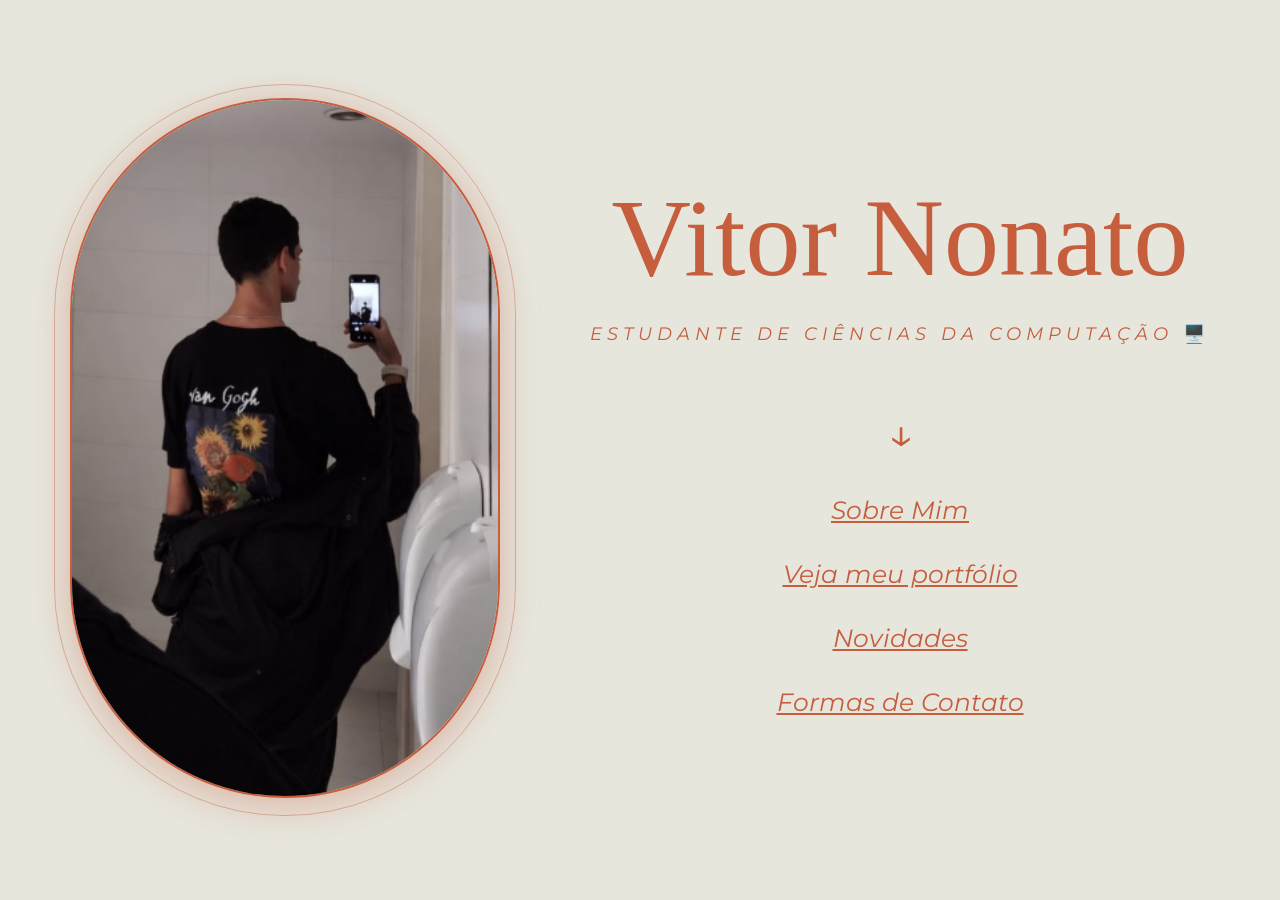
<file: index.html>
<!DOCTYPE html>
<html lang="pt-BR">
<head>
  <meta charset="UTF-8">
  <meta name="viewport" content="width=device-width, initial-scale=1.0">
  <title>Meu Site Pessoal</title>

  <link rel="icon" type="image/png" href="images/Girassol.png">

  <link rel="stylesheet" href="css/style.css">
  <link rel="stylesheet" href="css/index.css">
</head>
<body>

  <main class="container">
    
    <section class="foto-area">
      <img src="images/Screenshot_1.png" alt="Foto de Vitor Fernandes" class="foto-perfil">
    </section>

    <section class="texto-area">
      <h1>Vitor Nonato</h1>
      <p class="subtitulo">ESTUDANTE DE CIÊNCIAS DA COMPUTAÇÃO 🖥️</p>

      <div class="seta">↓</div>

      <nav class="links">
        <a href="html/sobre.html">Sobre Mim</a>
        <a href="html/portfolio.html">Veja meu portfólio</a>
        <a href="html/novidades.html">Novidades</a>
        <a href="html/contato.html">Formas de Contato</a>
    
      </nav>
    </section>

  </main>
</body>
</html>
</file>
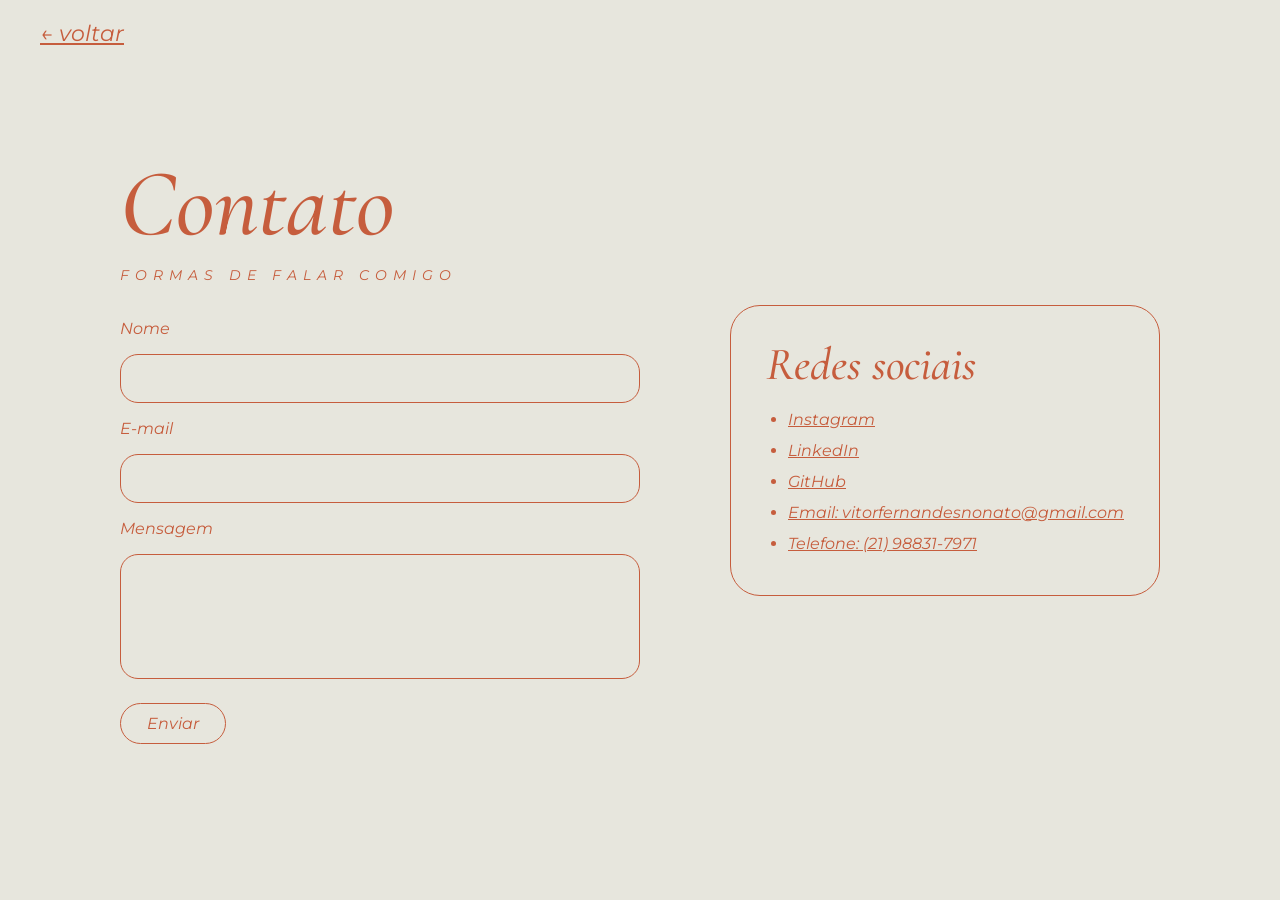
<file: html/contato.html>
<!DOCTYPE html>
<html lang="pt-BR">
<head>
  <meta charset="UTF-8">
  <meta name="viewport" content="width=device-width, initial-scale=1.0">
  <title>Contato</title>

  <link rel="stylesheet" href="../css/style.css">
  <link rel="stylesheet" href="../css/contato.css">
  <link rel="icon" type="image/png" href="../images/Girassol.png">
</head>
<body>

  <main class="contato-container">

    <a href="../index.html" class="voltar">← voltar</a>

    <section class="contato-esquerda">
      <h1>Contato</h1>
      <p class="subtitulo">FORMAS DE FALAR COMIGO</p>

      <form class="form-contato" id="formContato">
        <label for="nome">Nome</label>
        <input type="text" id="nome" name="nome" required>

        <label for="email">E-mail</label>
        <input type="email" id="email" name="email" required>

        <label for="mensagem">Mensagem</label>
        <textarea id="mensagem" name="mensagem" rows="5" required></textarea>

        <button type="submit">Enviar</button>

        <p id="mensagem-enviada" class="mensagem-enviada" style="display: none;"></p>
      </form>
    </section>

    <section class="contato-direita">
      <div class="contato-box">
        <h2>Redes sociais</h2>
        <ul>
          <li><a href="https://www.instagram.com/_vitorxlzz_/" target="_blank">Instagram</a></li>
          <li><a href="https://www.linkedin.com/in/vitor-fernandes-aa52b62a7/?isSelfProfile=true" target="_blank">LinkedIn</a></li>
          <li><a href="https://github.com/vitorxlzz" target="_blank">GitHub</a></li>
          <li><a href="mailto:vitorfernandesnonato@gmail.com">Email: vitorfernandesnonato@gmail.com</a></li>
          <li><a href="tel:+5521988317971">Telefone: (21) 98831-7971</a></li>
        </ul>
      </div>
    </section>

  </main>

  <script>
  const form = document.getElementById("formContato");
  const mensagem = document.getElementById("mensagem-enviada");

  form.addEventListener("submit", async function(event) {
    event.preventDefault();

    const formData = new FormData(form);

    try {
      const resposta = await fetch("https://formspree.io/f/mlgpowyg", {
        method: "POST",
        body: formData,
        headers: {
          Accept: "application/json"
        }
      });

      if (resposta.ok) {
        mensagem.textContent = "Mensagem enviada com sucesso!";
        mensagem.style.display = "block";
        form.reset();
      } else {
        mensagem.textContent = "Erro ao enviar. Tente novamente.";
        mensagem.style.display = "block";
      }
    } catch (erro) {
      mensagem.textContent = "Erro de conexão. Tente novamente.";
      mensagem.style.display = "block";
    }
  });
</script>

</body>
</html>
</file>
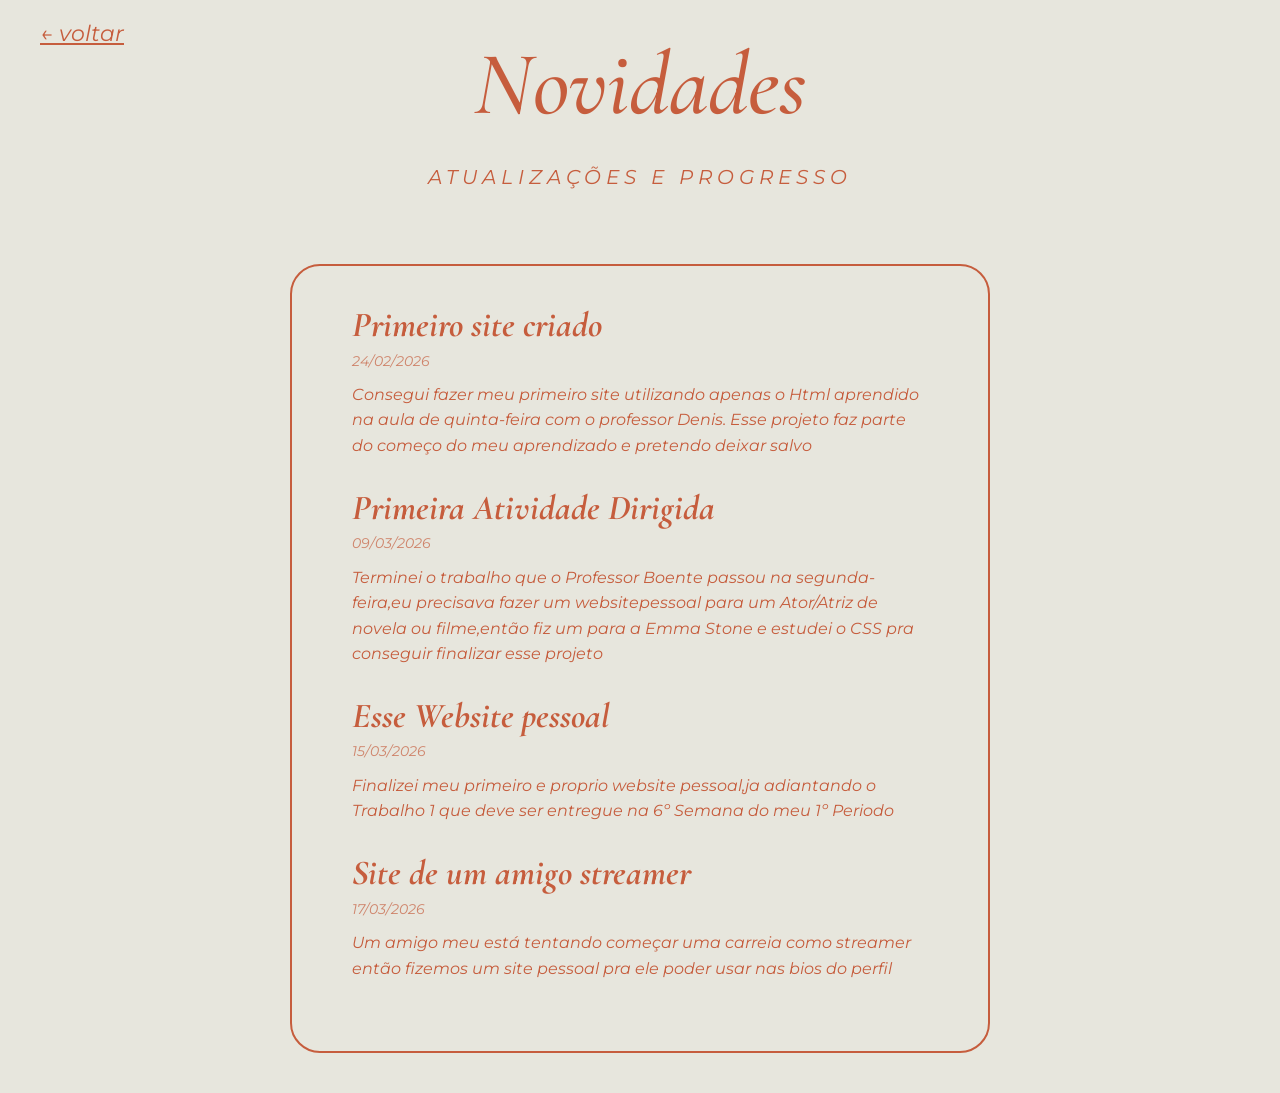
<file: html/novidades.html>
<!DOCTYPE html>
<html lang="pt-BR">

<head>
    <meta charset="UTF-8">
    <meta name="viewport" content="width=device-width, initial-scale=1.0">
    <title>Novidades</title>

    <link rel="stylesheet" href="../css/novidades.css">
    <link rel="stylesheet" href="../css/style.css">

    <link rel="icon" type="image/png" href="../images/Girassol.png">

</head>

<body>

    <main class="novidades-container">

        <a href="index.html" class="voltar">← voltar</a>

        <h1>Novidades</h1>

        <p class="subtitulo" style="font-size: 20px;">ATUALIZAÇÕES E PROGRESSO</p>


        <div class="novidades-box">

            <article class="novidade">

                <h2>Primeiro site criado</h2>

                <p class="data">24/02/2026</p>

                <p>
                    Consegui fazer meu primeiro site utilizando apenas o Html aprendido na aula de quinta-feira com o
                    professor Denis.
                    Esse projeto faz parte do começo do meu aprendizado e pretendo deixar salvo
                </p>

            </article>


            <article class="novidade">

                <h2>Primeira Atividade Dirigida</h2>

                <p class="data">09/03/2026</p>

                <p>
                    Terminei o trabalho que o Professor Boente passou na segunda-feira,eu precisava fazer um
                    websitepessoal para um Ator/Atriz de novela ou filme,então fiz um para a Emma Stone e estudei o CSS
                    pra conseguir finalizar esse projeto
                </p>

            </article>


            <article class="novidade">

                <h2>Esse Website pessoal</h2>

                <p class="data">15/03/2026</p>

                <p>
                    Finalizei meu primeiro e proprio website pessoal,ja adiantando o Trabalho 1 que deve ser entregue na
                    6º Semana do meu 1º Periodo
                </p>

            </article>

            <article class="novidade">

<h2> Site de um amigo streamer</h2>

<p class="data">17/03/2026</p>

<p>Um amigo meu está tentando começar uma carreia como streamer então fizemos um site pessoal pra ele poder usar nas bios do perfil</p>

            </article>

        </div>

    </main>

</body>

</html>
</file>
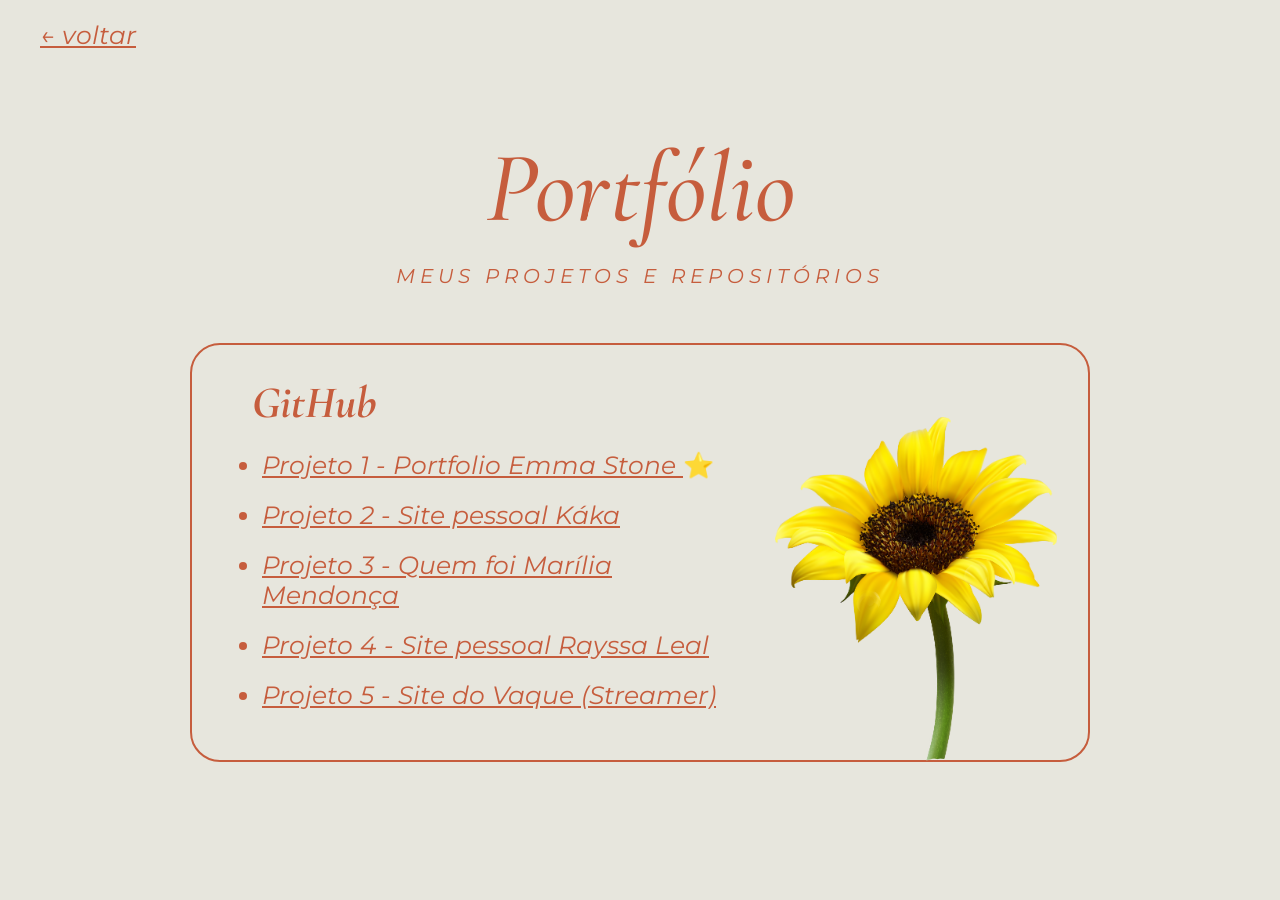
<file: html/portfolio.html>
<!DOCTYPE html>
<html lang="pt-BR">
<head>
<meta charset="UTF-8">
<meta name="viewport" content="width=device-width, initial-scale=1.0">
<title>Portfólio</title>

<link rel="stylesheet" href="../css/portfolio.css">
<link rel="stylesheet" href="../css/style.css">

<link rel="icon" type="image/png" href="../images/Girassol.png">

</head>
<body>

<main class="portfolio-container">

<a href="index.html" class="voltar">← voltar</a>

<h1>Portfólio</h1>

<p class="subtitulo" style="font-size: 20px;">MEUS PROJETOS E REPOSITÓRIOS</p>


<div class="portfolio-box">

    <div class="portfolio-content">

<div class="portfolio-texto">
<h2>GitHub</h2>

<ul>
<li>
<a href="https://vitorxlzz.github.io/PortfolioEmmaStone/" target="_blank" >
 Projeto 1 - Portfolio Emma Stone
</a>
⭐
</li>

<li>
<a href="https://vitorxlzz.github.io/PortfolioKaka/" target="_blank">
Projeto 2 - Site pessoal Káka</a></li>

<li>
<a href="https://vitorxlzz.github.io/PortfolioMariliaMendonca/" target="_blank">
Projeto 3 - Quem foi Marília Mendonça</a></li>

<li>
<a href="https://vitorxlzz.github.io/PortfolioRayssaLeal/" target="_blank">
Projeto 4 - Site pessoal Rayssa Leal</a></li>

<li>
<a href="https://vitorxlzz.github.io/VaquejadaDoVaque/" target="_blank">
Projeto 5 - Site do Vaque (Streamer)</a></li>
</ul>
</div>

<div class="portfolio-img">
    <img src="../images/Girassol2.png" alt="FotoPortfolio">
</div>

</main>

</body>
</html>
</file>
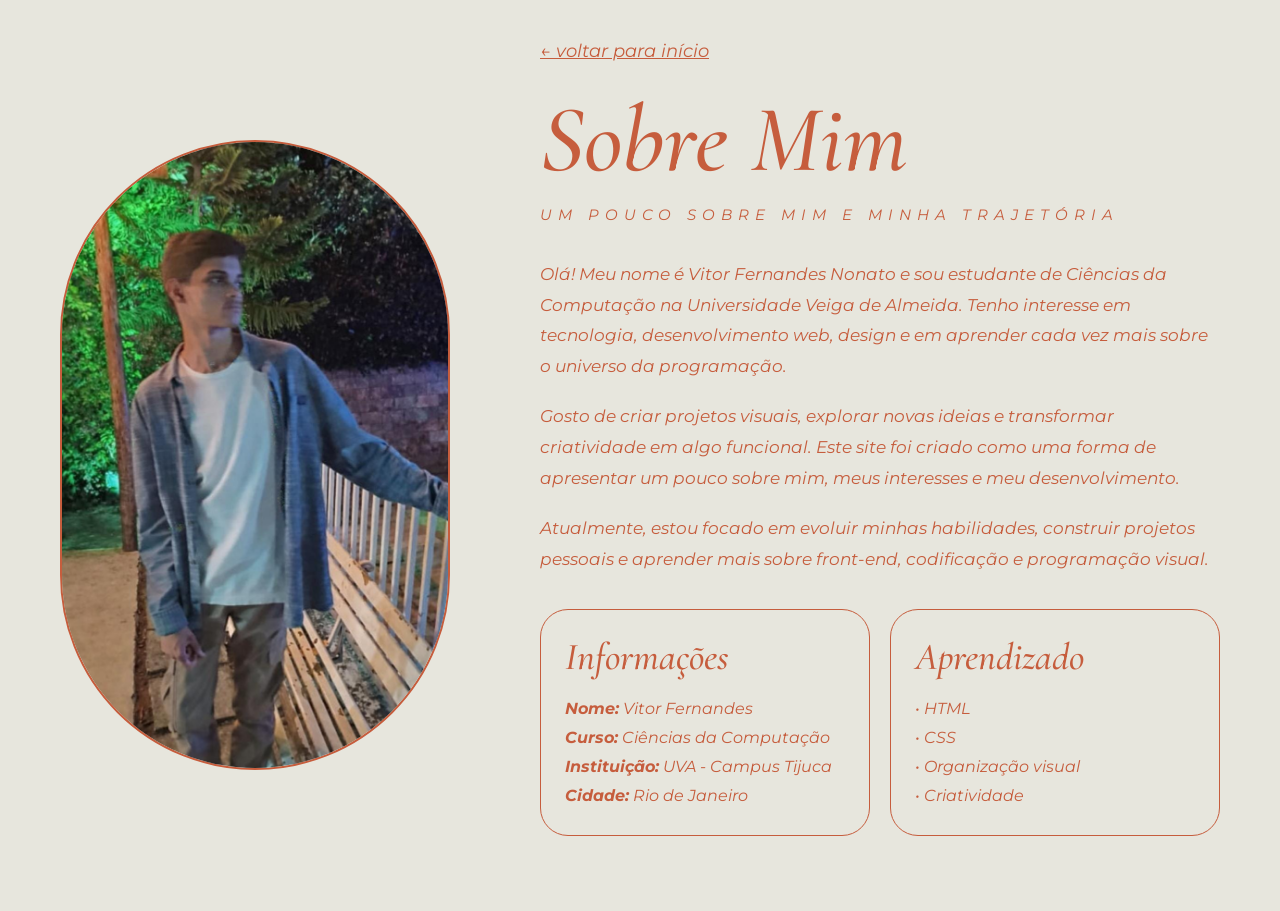
<file: html/sobre.html>
<!DOCTYPE html>
<html lang="pt-BR">
<head>
  <meta charset="UTF-8">
  <meta name="viewport" content="width=device-width, initial-scale=1.0">
  <title>Sobre Mim</title>
  <link rel="stylesheet" href="../css/style.css">
  <link rel="stylesheet" href="../css/sobre.css">

  <link rel="icon" type="image/png" href="../images/Girassol.png">
  
</head>
<body>

  <main class="sobre-container">

    <section class="sobre-foto-area">
      <img src="../images/Screenshot_3.jpeg" alt="Foto de Vitor Fernandes" class="sobre-foto">
    </section>

    <section class="sobre-texto-area">
      <a href="index.html" class="voltar-home">← voltar para início</a>

      <h1>Sobre Mim</h1>
      <p class="subtitulo">UM POUCO SOBRE MIM E MINHA TRAJETÓRIA</p>

      <div class="sobre-texto">
        <p>
          Olá! Meu nome é Vitor Fernandes Nonato e sou estudante de Ciências da Computação na Universidade Veiga de Almeida.
          Tenho interesse em tecnologia, desenvolvimento web, design e em aprender
          cada vez mais sobre o universo da programação.
        </p>

        <p>
          Gosto de criar projetos visuais, explorar novas ideias e transformar
          criatividade em algo funcional. Este site foi criado como uma forma
          de apresentar um pouco sobre mim, meus interesses e meu desenvolvimento.
        </p>

        <p>
          Atualmente, estou focado em evoluir minhas habilidades, construir
          projetos pessoais e aprender mais sobre front-end, codificação e programação visual.
        </p>
      </div>

      <div class="sobre-cards">
        <div class="sobre-card">
          <h2>Informações</h2>
          <ul>
            <li><strong>Nome:</strong> Vitor Fernandes</li>
            <li><strong>Curso:</strong> Ciências da Computação</li>
            <li><strong>Instituição:</strong> UVA - Campus Tijuca</li>
            <li><strong>Cidade:</strong> Rio de Janeiro</li>
          </ul>
        </div>

        <div class="sobre-card">
          <h2>Aprendizado</h2>
          <ul>
            <li>• HTML</li>
            <li>• CSS</li>
            <li>• Organização visual</li>
            <li>• Criatividade</li>
          </ul>
        </div>
      </div>

     
    </section>

  </main>

</body>
</html>
</file>
<file: css/style.css>
* 
{
  margin: 0;
  padding: 0;
  box-sizing: border-box;
}

body {
  background-color: #e7e6dd;
  color: #c65d3d;
  font-family: 'Montserrat', sans-serif;
  scroll-behavior: smooth;
}

@font-face {
    font-family: "Cormorant";
    src: url("../fonts/Fontes/Cormorant_Garamond/CormorantGaramond-Italic-VariableFont_wght.ttf");
}

@font-face {
    font-family: "Montserrat";
    src: url("../fonts/Fontes/Montserrat/Montserrat-Italic-VariableFont_wght.ttf");
}

h1{
font-family: "Cormorant";
white-space: nowrap;
}

body{
font-family: "Montserrat";
}

.container {
  min-height: 100vh;
  width: 100%;
  display: flex;
  align-items: center;
  justify-content: center;
  gap: 90px;
  padding: 40px 60px;
}

.foto-area {
  position: relative;
}

.foto-area::before {
  content: "";
  position: absolute;
  width: 460px;
  height: 730px;
  border-radius: 230px;
  border: 1px solid rgba(198, 93, 61, 0.4);
  top: 50%;
  left: 50%;
  transform: translate(-50%, -50%);
 
}

.foto-perfil {
  width: 430px;
  height: 700px;
  object-fit: cover;
  border: 2px solid #c65d3d;
  border-radius: 220px;
  

  box-shadow: 
    0 10px 40px rgba(198, 93, 61, 0.25),
    0 0 30px rgba(198, 93, 61, 0.15);
}

.texto-area {
  text-align: center;
  max-width: 700px;
}

.texto-area h1 {
  font-family: 'Cormorant Garamond', serif;
  font-size: 110px;
  font-weight: 500;
  line-height: 1;
  margin-bottom: 30px;
}

.subtitulo {
  font-size: 18px;
  letter-spacing: 5px;
  margin-bottom: 60px;
}

.seta {
  font-size: 45px;
  margin-bottom: 35px;
}

.links {
  display: flex;
  flex-direction: column;
  align-items: center;
  gap: 34px;
}

.links a {
  color: #c65d3d;
  
  font-size: 18px;
  transition: 0.3s;

   display: inline-block;
}

.links a:hover {
  opacity: 0.7;
  transform: scale(1.2);
}

@media (max-width: 1100px) {
  .container {
    flex-direction: column;
    gap: 40px;
    padding: 30px 20px;
  }

  .foto-perfil {
    width: 320px;
    height: 520px;
    border-radius: 170px;
  }

  .texto-area h1 {
    font-size: 70px;
  }

  .subtitulo {
    font-size: 14px;
    letter-spacing: 3px;
  }
}

@media (max-width: 600px) {
  .foto-perfil {
    width: 260px;
    height: 420px;
    border-radius: 140px;
  }

  .texto-area h1 {
    font-size: 52px;
  }

  .links a {
    font-size: 16px;
  }

}
</file>
<file: css/index.css>
.links a {
   font-size: 25px;
     }

     .botao-site{
  display: flex;
  align-items: center;
  gap: 8px; 
}


.icone-site{
  width: 20px;
  height: 20px;
}

@media (max-width: 900px) {
  .container {
    flex-direction: column;
    justify-content: center;
    gap: 40px;
    padding: 40px 24px 60px;
  }

  .foto-area::before {
    width: 360px;
    height: 560px;
    border-radius: 180px;
  }

  .foto-perfil {
    width: 330px;
    height: 530px;
    border-radius: 170px;
  }

  .texto-area {
    max-width: 100%;
  }

  .texto-area h1 {
    font-size: 72px;
    margin-bottom: 20px;
  }

  .subtitulo {
    font-size: 16px;
    letter-spacing: 4px;
    margin-bottom: 35px;
  }

  .seta {
    font-size: 38px;
    margin-bottom: 25px;
  }

  .links {
    gap: 24px;
  }

  .links a {
    font-size: 16px;
  }
}

@media (max-width: 600px) {
  .container {
    gap: 28px;
    padding: 30px 18px 40px;
  }

  .foto-area::before {
    width: 290px;
    height: 450px;
    border-radius: 150px;
  }

  .foto-perfil {
    width: 270px;
    height: 430px;
    border-radius: 140px;
  }

  .texto-area h1 {
    font-size: 42px;
    line-height: 1.1;
    margin-bottom: 14px;
    white-space: normal;
  }

  .subtitulo {
    font-size: 13px;
    letter-spacing: 3px;
    line-height: 1.6;
    margin-bottom: 24px;
  }

  .seta {
    font-size: 30px;
    margin-bottom: 18px;
  }

  .links {
    width: 100%;
    gap: 18px;
  }

  .links a {
    font-size: 15px;
    line-height: 1.4;
    text-align: center;
  }
}

@media (max-width: 400px) {
  .container {
    padding: 24px 14px 34px;
  }

  .foto-area::before {
    width: 250px;
    height: 390px;
    border-radius: 130px;
  }

  .foto-perfil {
    width: 235px;
    height: 370px;
    border-radius: 120px;
  }

  .texto-area h1 {
    font-size: 34px;
  }

  .subtitulo {
    font-size: 11px;
    letter-spacing: 2px;
  }

  .links a {
    font-size: 14px;
  }
}
</file>
<file: css/contato.css>
.contato-container {
  min-height: 100vh;
  width: 100%;
  display: flex;
  align-items: center;
  justify-content: center;
  gap: 90px;
  padding: 40px 60px;
  color: #c65d3d;
  position: relative;
}

.contato-esquerda {
  max-width: 520px;
  width: 100%;
}

.contato-esquerda h1 {
  font-family: "Cormorant", serif;
  font-size: 95px;
  font-weight: 500;
  line-height: 1;
  margin-bottom: 15px;
}

.subtitulo {
  font-size: 14px;
  letter-spacing: 6px;
  margin-bottom: 35px;
}

.form-contato {
  display: flex;
  flex-direction: column;
  gap: 16px;
}

.form-contato label {
  font-size: 16px;
}

.form-contato input,
.form-contato textarea {
  width: 100%;
  border: 1.5px solid #c65d3d;
  border-radius: 18px;
  background: transparent;
  padding: 14px 16px;
  font-size: 16px;
  color: #c65d3d;
  font-family: "Montserrat", sans-serif;
  outline: none;
}

.form-contato textarea {
  resize: none;
}

.form-contato button {
  width: fit-content;
  border: 1.5px solid #c65d3d;
  background: transparent;
  color: #c65d3d;
  padding: 10px 26px;
  border-radius: 30px;
  font-size: 16px;
  font-family: "Montserrat", sans-serif;
  cursor: pointer;
  margin-top: 8px;
}

.form-contato button:hover {
  opacity: 0.75;
}

.contato-direita {
  display: flex;
  flex-direction: column;
  gap: 30px;
}

.contato-box {
  border: 1.5px solid #c65d3d;
  border-radius: 30px;
  padding: 30px 35px;
  min-width: 320px;
}

.contato-box h2 {
  font-family: "Cormorant", serif;
  font-size: 46px;
  font-weight: 500;
  margin-bottom: 18px;
}

.contato-box ul {
  list-style: disc;
  padding-left: 22px;
}

.contato-box li {
  margin-bottom: 12px;
}

.contato-box a {
  color: #c65d3d;
}

.mensagem-enviada{
display:none;
margin-top:15px;
font-size:16px;
}

.voltar{
color:#c65d3d;
text-decoration:underline;
position:absolute;
top:20px;
left:40px;
font-size: 22px;
transition: 0.3s;
}

.voltar:hover {
  transform: scale(1.05);
}


@media (max-width: 1000px) {
  .contato-container {
    flex-direction: column;
    align-items: stretch;
    gap: 45px;
    padding: 90px 24px 50px;
  }

  .contato-esquerda,
  .contato-direita {
    width: 100%;
    max-width: 650px;
    margin: 0 auto;
  }

  .contato-esquerda h1 {
    font-size: 70px;
  }

  .contato-box {
    min-width: auto;
    width: 100%;
  }

  .voltar {
    top: 24px;
    left: 24px;
    font-size: 20px;
  }
}

@media (max-width: 600px) {
  .contato-container {
    padding: 78px 14px 35px;
    gap: 30px;
  }

  .contato-esquerda h1 {
    font-size: 52px;
    margin-bottom: 10px;
  }

  .subtitulo {
    font-size: 12px;
    letter-spacing: 3px;
    line-height: 1.6;
    margin-bottom: 28px;
  }

  .form-contato {
    gap: 14px;
  }

  .form-contato label {
    font-size: 15px;
  }

  .form-contato input,
  .form-contato textarea {
    padding: 13px 14px;
    font-size: 15px;
    border-radius: 16px;
  }

  .form-contato textarea {
    min-height: 140px;
  }

  .form-contato button {
    font-size: 15px;
    padding: 10px 24px;
    border-radius: 26px;
  }

  .contato-box {
    padding: 24px 20px;
    border-radius: 24px;
  }

  .contato-box h2 {
    font-size: 34px;
    margin-bottom: 14px;
  }

  .contato-box ul {
    padding-left: 20px;
  }

  .contato-box li {
    margin-bottom: 10px;
    font-size: 15px;
  }

  .mensagem-enviada {
    font-size: 14px;
    margin-top: 10px;
  }

  .voltar {
    top: 14px;
    left: 14px;
    font-size: 16px;
  }
}

@media (max-width: 400px) {
  .contato-container {
    padding: 72px 12px 28px;
  }

  .contato-esquerda h1 {
    font-size: 44px;
  }

  .subtitulo {
    font-size: 11px;
    letter-spacing: 2px;
  }

  .form-contato input,
  .form-contato textarea {
    font-size: 14px;
    padding: 12px 12px;
  }

  .form-contato button {
    font-size: 14px;
    padding: 9px 20px;
  }

  .contato-box {
    padding: 20px 16px;
  }

  .contato-box h2 {
    font-size: 28px;
  }

  .contato-box li {
    font-size: 14px;
  }

  .voltar {
    font-size: 15px;
  }
}
</file>
<file: css/novidades.css>
.novidades-container{
  min-height: 100vh;
  display: flex;
  flex-direction: column;
  align-items: center;
  justify-content: center;
  gap: 25px;
  color: #c65d3d;
  padding: 40px 20px;
  position: relative;
  text-align: center;
}

.novidades-container h1{
  font-family: "Cormorant";
  font-size: 90px;
  font-weight: 500;
  margin-bottom: 10px;
  line-height: 1;
}

.subtitulo{
  letter-spacing: 6px;
  font-size: 20px;
}

.novidades-box{
  border: 2px solid #c65d3d;
  border-radius: 30px;
  padding: 40px 60px;
  max-width: 700px;
  width: 100%;
  margin-top: -10px;
  text-align: left;
}

.novidade{
  margin-bottom: 30px;
}

.novidade h2{
  font-family: "Cormorant";
  font-size: 35px;
  margin-bottom: 5px;
  line-height: 1.1;
}

.data{
  font-size: 14px;
  opacity: 0.7;
  margin-bottom: 10px;
}

.novidade p{
  line-height: 1.6;
}

.voltar{
  color: #c65d3d;
  text-decoration: underline;
  position: absolute;
  top: 20px;
  left: 40px;
  font-size: 22px;
  transition: 0.3s;
}

.voltar:hover {
  transform: scale(1.05);
}

@media (max-width: 1024px){
  .novidades-container h1{
    font-size: 74px;
  }

  .subtitulo{
    font-size: 18px;
    letter-spacing: 4px;
  }

  .novidades-box{
    max-width: 650px;
    padding: 35px 32px;
  }

  .novidade h2{
    font-size: 32px;
  }

  .voltar{
    left: 24px;
    font-size: 20px;
  }
}

@media (max-width: 768px){
  .novidades-container{
    justify-content: flex-start;
    padding: 90px 16px 40px;
    gap: 18px;
  }

  .novidades-container h1{
    font-size: 60px;
    margin-bottom: 0;
  }

  .subtitulo{
    font-size: 14px;
    letter-spacing: 3px;
    line-height: 1.5;
  }

  .novidades-box{
    padding: 28px 22px;
    border-radius: 22px;
    margin-top: 8px;
  }

  .novidade{
    margin-bottom: 26px;
  }

  .novidade h2{
    font-size: 30px;
  }

  .data{
    font-size: 13px;
  }

  .novidade p{
    font-size: 17px;
  }

  .voltar{
    top: 20px;
    left: 16px;
    font-size: 18px;
  }
}

@media (max-width: 480px){
  .novidades-container{
    padding: 76px 14px 30px;
    gap: 14px;
  }

  .novidades-container h1{
    font-size: 42px;
  }

  .subtitulo{
    font-size: 12px;
    letter-spacing: 2px;
    line-height: 1.6;
    max-width: 300px;
  }

  .novidades-box{
    padding: 22px 16px;
    border-radius: 18px;
  }

  .novidade{
    margin-bottom: 22px;
  }

  .novidade h2{
    font-size: 24px;
  }

  .data{
    font-size: 12px;
  }

  .novidade p{
    font-size: 15px;
    line-height: 1.7;
  }

  .voltar{
    top: 14px;
    left: 14px;
    font-size: 16px;
  }
}
</file>
<file: css/portfolio.css>
.portfolio-container{
  min-height: 100vh;
  display: flex;
  flex-direction: column;
  align-items: center;
  justify-content: center;
  gap: 25px;
  color: #c65d3d;
  padding: 40px 20px;
  position: relative;
  text-align: center;
}

.portfolio-container h1{
  font-family: "Cormorant";
  font-size: 100px;
  font-weight: 500;
  line-height: 1;
}

.subtitulo{
  letter-spacing: 6px;
  font-size: 20px;
}

.portfolio-box{
  border: 2px solid #c65d3d;
  border-radius: 30px;
  padding: 30px 50px;
  margin-top: -30px;
  width: 100%;
  max-width: 900px;
  text-align: left;
  position: relative;
  
}

.portfolio-box h2{
  font-family: "Cormorant";
  font-size: 45px;
  margin-bottom: 20px;
  margin-left: 10px;
}

.portfolio-box ul{
  list-style: disc;
  padding-left: 20px;
  font-size: 25px;
}

.portfolio-box li{
  margin-bottom: 20px;
}

.portfolio-box a{
  color: #c65d3d;
  word-break: break-word;
}

.voltar{
  color: #c65d3d;
  text-decoration: underline;
  position: absolute;
  top: 20px;
  left: 40px;
  font-size: 25px;
transition: 0.3s;
}

.voltar:hover {
  transform: scale(1.05);
}

  .portfolio-content{
  display: flex;
  align-items: flex-end; 
  justify-content: space-between;
  gap: 20px;
}



.portfolio-texto{
  flex: 1;
  min-width: 0;
}


.portfolio-img{
  flex: 0 0 auto; 
  display: flex;
  align-items: flex-end;
  justify-content: flex-end;
  margin-right: -19px;
  margin-bottom: -32px;

}

.portfolio-img img{
  width: 282px; 
  max-width: 100%;
  height: auto;
  object-fit: contain;
}

@media (max-width: 1024px){
  .portfolio-container h1{
    font-size: 78px;
  }

  .subtitulo{
    font-size: 18px;
    letter-spacing: 4px;
  }

  .portfolio-box{
    padding: 35px 30px;
    max-width: 700px;
  }

  .portfolio-box h2{
    font-size: 38px;
  }

  .portfolio-box ul{
    font-size: 22px;
  }

  .voltar{
    left: 25px;
    font-size: 22px;
  }

  .portfolio-img img{
    width: 220px;
  }
}

@media (max-width: 768px){
  .portfolio-container{
    justify-content: flex-start;
    padding: 90px 16px 40px;
    gap: 18px;
  }

  .portfolio-container h1{
    font-size: 62px;
  }

  .subtitulo{
    font-size: 15px;
    letter-spacing: 3px;
    line-height: 1.5;
  }

  .portfolio-box{
    padding: 28px 22px;
    border-radius: 22px;
    margin-top: 0;
  }

  .portfolio-content{
    flex-direction: column;
    align-items: flex-start;
    gap: 20px;
  }

  .portfolio-texto{
    width: 100%;
  }

  .portfolio-box h2{
    font-size: 34px;
    margin-left: 0;
  }

  .portfolio-box ul{
    font-size: 20px;
    padding-left: 22px;
  }

  .portfolio-box li{
    margin-bottom: 16px;
  }

  .portfolio-img{
    width: 100%;
    justify-content: center;
    margin-right: 0;
    margin-bottom: -28px;
  }

  .portfolio-img img{
    width: 180px;
    max-width: 70%;
  }

  .voltar{
    top: 20px;
    left: 16px;
    font-size: 20px;
  }
}

@media (max-width: 480px){
  .portfolio-container{
    padding: 80px 14px 30px;
    gap: 14px;
  }

  .portfolio-container h1{
    font-size: 42px;
  }

  .subtitulo{
    font-size: 12px;
    letter-spacing: 2px;
    line-height: 1.6;
    max-width: 280px;
  }

  .portfolio-box{
    padding: 20px 14px;
    border-radius: 18px;
  }

  .portfolio-content{
    gap: 14px;
  }

  .portfolio-box h2{
    font-size: 28px;
  }

  .portfolio-box ul{
    font-size: 16px;
    padding-left: 18px;
  }

  .portfolio-box li{
    margin-bottom: 12px;
  }

  .portfolio-box a{
    word-break: normal;
    overflow-wrap: anywhere;
  }

  .portfolio-img{
    margin-bottom: -20px;
  }

  .portfolio-img img{
    width: 140px;
    max-width: 65%;
  }

  .voltar{
    top: 16px;
    left: 14px;
    font-size: 18px;
  }
}
</file>
<file: css/sobre.css>
.sobre-container {
  min-height: 100vh;
  width: 100%;
  display: flex;
  align-items: center;
  justify-content: center;
  gap: 90px;
  padding: 40px 60px;
}

.sobre-foto-area {
  display: flex;
  justify-content: center;
  align-items: center;
}

.sobre-foto {
  width: 390px;
  height: 630px;
  object-fit: cover;
  border: 2px solid #c65d3d;
  border-radius: 220px;
}

.sobre-texto-area {
  max-width: 750px;
  color: #c65d3d;
}

.voltar-home {
  color: #c65d3d;
  text-decoration: underline;
  font-size: 18px;
  display: inline-block;
  margin-bottom: 30px;
  transition: 0.3s;
}

.voltar-home:hover {
  transform: scale(1.05);
}

.sobre-texto-area h1 {
  font-family: "Cormorant", serif;
  font-size: 95px;
  font-weight: 500;
  line-height: 1;
  margin-bottom: 18px;
}

.subtitulo {
  font-size: 15px;
  letter-spacing: 6px;
  margin-bottom: 35px;
}

.sobre-texto {
  display: flex;
  flex-direction: column;
  gap: 20px;
  margin-bottom: 35px;
}

.sobre-texto p {
  font-size: 17px;
  line-height: 1.8;
}

.sobre-cards {
  display: flex;
  gap: 20px;
  flex-wrap: wrap;
  margin-bottom: 35px;
}

.sobre-card {
  flex: 1;
  min-width: 250px;
  border: 1.5px solid #c65d3d;
  border-radius: 28px;
  padding: 24px;
}

.sobre-card h2 {
  font-family: "Cormorant", serif;
  font-size: 38px;
  font-weight: 500;
  margin-bottom: 15px;
}

.sobre-card ul {
  list-style: none;
  padding: 0;
}

.sobre-card li {
  font-size: 16px;
  line-height: 1.8;
}

.sobre-links {
  display: flex;
  flex-direction: column;
  gap: 18px;
}

.sobre-links a {
  color: #c65d3d;
  text-decoration: underline;
  display: inline-block;
  width: fit-content;
  font-size: 17px;
}

@media (max-width: 1100px) {
  .sobre-container {
    flex-direction: column;
    gap: 40px;
    padding: 30px 20px;
  }

  .sobre-foto {
    width: 300px;
    height: 500px;
    border-radius: 170px;
    position: relative;
  }

  .sobre-texto-area h1 {
    font-size: 68px;
  }

  .voltar-home {
  position: absolute;
  top: 20px;
  left: 20px;

  color: #c65d3d;
  text-decoration: none;
  font-size: 14px;

  background: rgba(255, 255, 255, 0.6);
  backdrop-filter: blur(6px);

  padding: 6px 12px;
  border-radius: 20px;

  transition: 0.3s;
}

.voltar-home:hover {
  transform: scale(1.05);
}
}

@media (max-width: 768px) {
  .sobre-foto {
    width: 250px;
    height: 410px;
    border-radius: 140px;
    position: relative;
  }

  .sobre-texto-area h1 {
    font-size: 50px;
  }

  .subtitulo {
    font-size: 13px;
    letter-spacing: 4px;
  }

  .sobre-texto p,
  .sobre-card li,
  .sobre-links a {
    font-size: 15px;
  }

  .voltar-home {
  position: absolute;
  top: 20px;
  left: 20px;

  color: #c65d3d;
  text-decoration: none;
  font-size: 14px;

  background: rgba(255, 255, 255, 0.6);
  backdrop-filter: blur(6px);

  padding: 6px 12px;
  border-radius: 20px;

  transition: 0.3s;
}

.voltar-home:hover {
  transform: scale(1.05);
}
}
</file>
